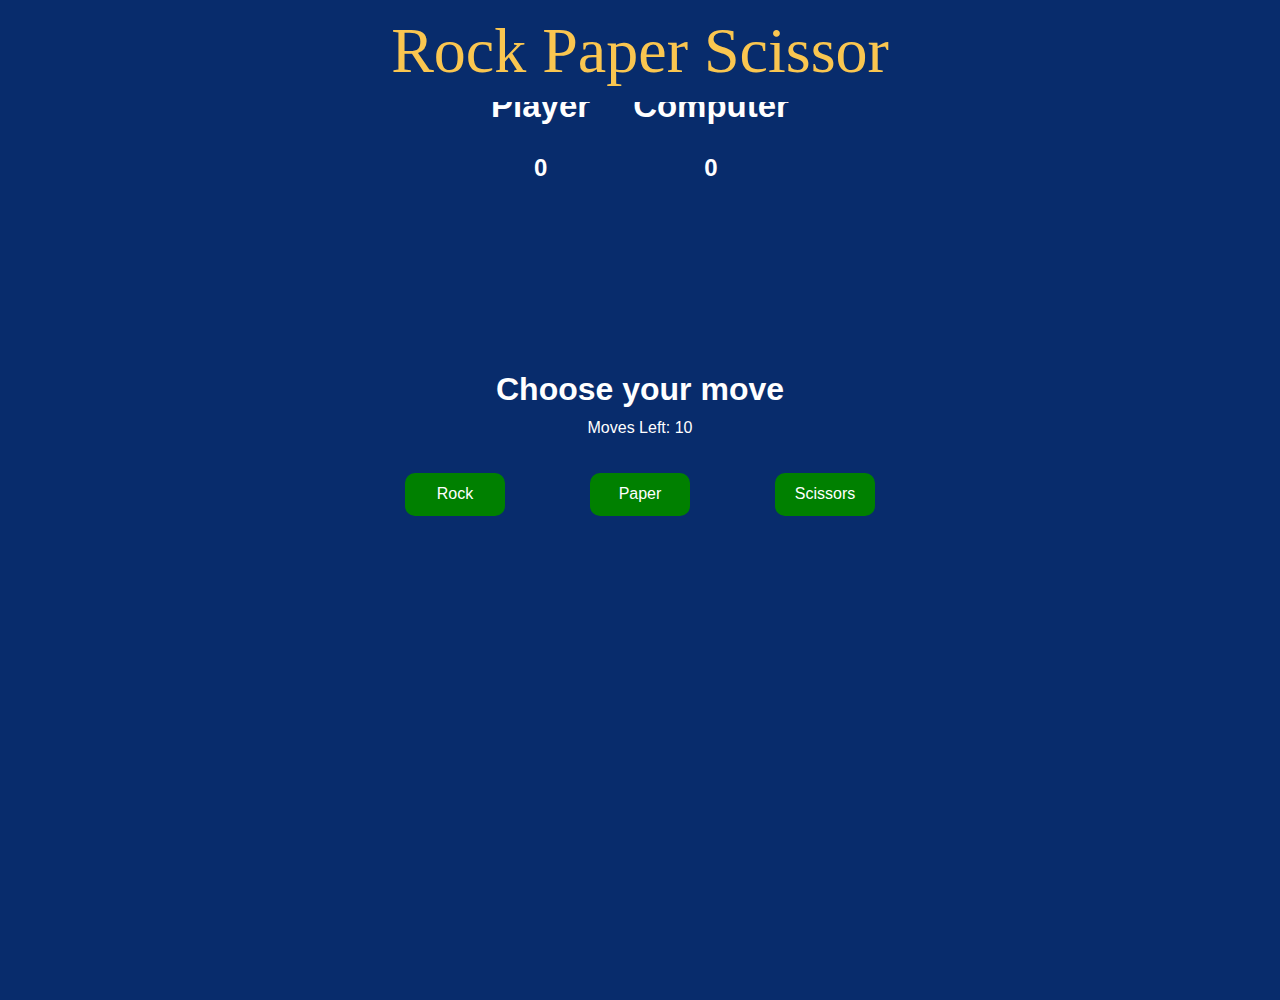
<file: index.html>
<!DOCTYPE html>
<html lang="en">
<head>
    <meta charset="UTF-8">
    <meta http-equiv="X-UA-Compatible" content="IE=edge">
    <meta name="viewport" content="width=device-width, initial-scale=1.0">
    <title>Document</title>
    <link rel="stylesheet" href="./styles.css">
</head>
<body>
    <section class="game">
        <!--Title -->
        <div class="title">Rock Paper Scissor</div>
          
          <!--Display Score of player and computer -->
        <div class="score">  
            <div class="playerScore">
                <h2>Player</h2>
                <p class="p-count count">0</p>
  
            </div>       
            <div class="computerScore">
                <h2>Computer</h2>
                <p class="c-count count">0</p>
  
            </div>
        </div>
        
        <div class="move">Choose your move</div>
          
          <!--Number of moves left before game ends -->
        <div class="movesleft">Moves Left: 10 </div>
          
          <!--Options available to player to play game -->
        <div class="options">
            <button class="rock">Rock</button>
            <button class="paper">Paper</button>
            <button class="scissor">Scissors</button>    
        </div>
          
          <!--Final result of game -->
        <div class="result"></div>
          
          <!--Reload the game -->
        <button class="reload"></button>
  
    </section>
    <script src="./app.js">
        
    </script>
</body>
</html>
</file>
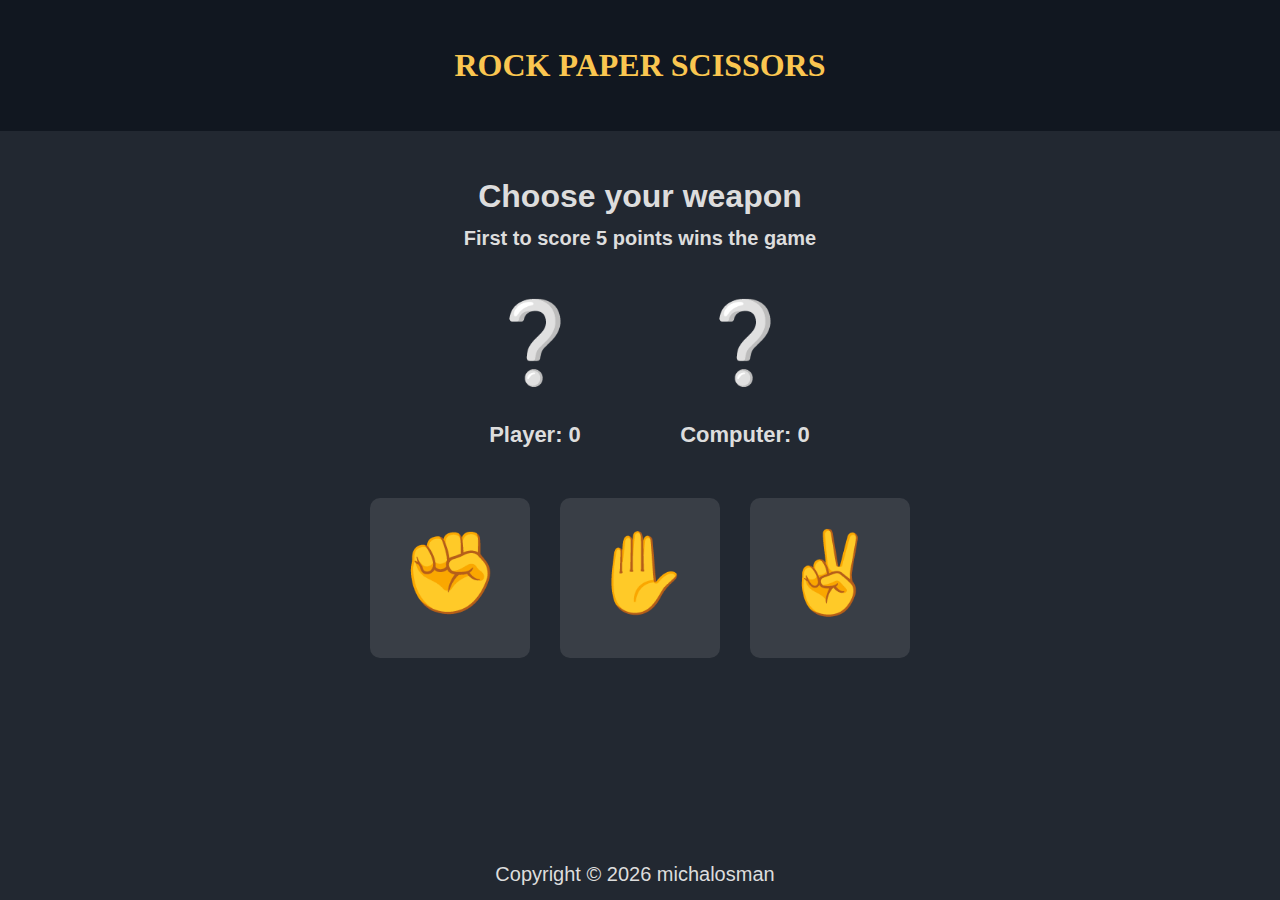
<file: good.html>
<!DOCTYPE html>
<html lang="en">
<head>
    <meta charset="UTF-8">
    <meta http-equiv="X-UA-Compatible" content="IE=edge">
    <meta name="viewport" content="width=device-width, initial-scale=1.0">
    <title>Page</title>
    <link rel="stylesheet" href="./good.css">
</head>
<body>
    <article>
        <header class="header">
            <h1 class="title">ROCK PAPER SCISSORS</h1>
          </header>
          <main class="main">
            <div class="scoreboard">
              <h2 class="score-info" id="scoreInfo">Choose your weapon</h2>
              <h3 class="score-message" id="scoreMessage">
                First to score 5 points wins the game
              </h3>
              <div class="scores-container">
                <div class="score-box">
                  <div class="sign" id="playerSign">❔</div>
                  <p class="score" id="playerScore">Player: 0</p>
                </div>
                <div class="score-box">
                  <div class="sign" id="computerSign">❔</div>
                  <p class="score" id="computerScore">Computer: 0</p>
                </div>
              </div>
            </div>
            <div class="buttons">
              <button class="btn btn-square" id="rockBtn">
                <div class="sign">✊</div>
              </button>
              <button class="btn btn-square" id="paperBtn">
                <div class="sign">✋</div>
              </button>
              <button class="btn btn-square" id="scissorsBtn">
                <div class="sign">✌</div>
              </button>
            </div>
          </main>
          <footer class="footer">
            <p>
              Copyright ©
              <script>
                document.write(new Date().getFullYear())
              </script>
              michalosman
            </p>
            <a href="https://github.com/asohyannick" target="_blank">
              <i class="fab fa-github"></i
            ></a>
          </footer>
          <div class="modal" id="endgameModal">
            <p class="modal-title" id="endgameMsg"></p>
            <button class="btn btn-restart" id="restartBtn">Play again</button>
          </div>
          <div class="overlay" id="overlay"></div>
    </article>
    <script src="./good.js">

    </script>
</body>
</html>
</file>
<file: styles.css>
:root {
    --primary-light: #ddd;
    --primary-dark: #222831;
    --secondary-dark: #393e46;
    --secondary-dark-hover: #4a4f57;
    --secondary-dark-active: #5b5f68;
    --header: #111720;
    --primary-yellow: #fac650;
  }
  
  *,
  *::before,
  *::after {
    box-sizing: border-box;
    padding: 0;
    margin: 0;
  }
  
  html {
    /* footer support */
    position: relative;
    min-height: 100%;
  }
  
  body {
    background-color: var(--primary-dark);
    color: var(--primary-light);
    font-family: 'Roboto', sans-serif;
    line-height: 1.6;
    /* footer support */
    margin-bottom: 100px;
  }
  
  button {
    border: none;
    color: inherit;
    font-family: inherit;
    font-size: inherit;
    cursor: pointer;
    outline: none;
  }
  
  /* HEADER */
  
  .header {
    display: flex;
    justify-content: center;
    padding: 40px 0px;
    background-color: var(--header);
  }
  
  .title {
    font-size: 32px;
    color: var(--primary-yellow);
    font-family: 'Press Start 2P', cursive;
  }
  
  /* MAIN */
  
  .main {
    margin-top: 40px;
    text-align: center;
  }
  
  .scoreboard {
    margin-bottom: 15px;
  }
  
  .score-info {
    font-size: 32px;
  }
  
  .score-message {
    font-size: 20px;
    margin-bottom: 15px;
  }
  
  .scores-container {
    display: flex;
    align-items: center;
    justify-content: space-between;
    max-width: 400px;
    padding: 10px;
    margin: 0 auto;
  }
  
  .score-box {
    width: 170px;
  }
  
  .score {
    margin-top: 10px;
    margin-bottom: 20px;
    font-size: 22px;
    font-weight: bold;
  }
  
  .buttons {
    display: flex;
    align-items: center;
    justify-content: center;
    gap: 30px;
  }
  
  .btn {
    border-radius: 10px;
    background-color: var(--secondary-dark);
  }
  
  .btn-square {
    width: 160px;
    height: 160px;
  }
  
  .btn:hover {
    background-color: var(--secondary-dark-hover);
  }
  
  .btn:active {
    background-color: var(--secondary-dark-active);
  }
  
  .sign {
    font-size: 80px;
    margin-bottom: 10px;
  }
  
  /* FOOTER */
  
  .footer {
    position: absolute;
    bottom: 0;
    left: 0;
    display: flex;
    align-items: center;
    justify-content: center;
    gap: 10px;
    width: 100%;
    padding: 10px;
    color: var(--primary-light);
    font-size: 20px;
  }
  
  .fa-github {
    color: var(--primary-light);
    font-size: 24px;
    transition: transform 0.3s ease-in-out;
  }
  
  .fa-github:hover {
    transform: rotate(360deg) scale(1.2);
  }
  
  /* MODALS */
  
  .modal {
    position: fixed;
    z-index: 1;
    top: 50%;
    left: 50%;
    width: 300px;
    padding: 30px;
    border-radius: 10px;
    background-color: var(--primary-dark);
    text-align: center;
    font-size: 30px;
    user-select: none;
    transform: translate(-50%, -50%) scale(0);
    transition: 200ms ease-in-out;
  }
  
  .modal.active {
    transform: translate(-50%, -50%) scale(1);
  }
  
  .modal-title {
    font-size: 40px;
    font-weight: bold;
  }
  
  .btn-restart {
    padding: 10px 20px;
    margin-top: 25px;
    margin-bottom: 15px;
  }
  
  .overlay {
    display: none;
    position: fixed;
    top: 0;
    left: 0;
    width: 100%;
    height: 100%;
    background-color: black;
    opacity: 0.6;
  }
  
  .overlay.active {
    display: block;
  }
  
  /* MEDIA QUERIES */
  
  @media (max-width: 550px) {
    .title {
      font-size: 18px;
    }
  
    .score-info {
      font-size: 26px;
    }
  
    .buttons {
      gap: 10px;
    }
  
    .btn-square {
      width: 100px;
      height: 100px;
    }
  
    .sign {
      font-size: 50px;
    }
  
    .modal {
      width: 95%;
    }
  }


/* styles.css */
/* universal selector - Applies to whole document */
*{
    padding: 0;
    margin: 0;
    box-sizing: border-box;
    background: #082c6c;
    color: #fff;
}
/* To center everything in game */
.game{
    display: flex;
    flex-direction: column;
    height: 100vh;
    width: 100vw;
    justify-content: center;
    align-items: center;
}
  
/* Title of the game */
.title{
    position: absolute;
    top: 0;
    font-size: 4rem;
    z-index: 2;
}
  
/* Score Board */
.score{
    display: flex;
    width: 30vw;
    justify-content: space-evenly;
    position: absolute;
    top: 70px;
    z-index: 1;
}
  
/* Score  */
.p-count,.c-count{
    text-align: center;
    font-size: 1.5rem;
    margin-top: 1rem;
}
  
/* displaying three buttons in one line */
.options{
    display: flex;
    width: 50vw;
    justify-content: space-evenly;
    margin-top: 2rem;
}
  
/* Styling on all three buttons */
.rock, .paper, .scissor{
    padding: 0.8rem;
    width: 100px;
    border-radius: 10px;
    background: green;
    outline: none;
    border-color: green;
    border: none;
    cursor: pointer;
}
  
.move{
    font-size: 2rem;
    font-weight: bold;
}
  
/* Reload button style */
.reload {
    display: none;
    margin-top: 2rem;
    padding: 1rem;
    background: green;
    outline: none;
    border: none;
    border-radius: 10px;
    cursor: pointer;
}
  
.result{
    margin-top: 20px;
    font-size: 1.2rem;
}
  
/* Responsive Design */
@media screen and (max-width: 612px)
{  
    .title{
        text-align: center;
    }
    .score{
        position: absolute;
        top: 200px;
        width: 100vw;
    }
    .options{
        width: 100vw;
    }
}
</file>
<file: good.css>
:root {
    --primary-light: #ddd;
    --primary-dark: #222831;
    --secondary-dark: #393e46;
    --secondary-dark-hover: #4a4f57;
    --secondary-dark-active: #5b5f68;
    --header: #111720;
    --primary-yellow: #fac650;
  }
  
  *,
  *::before,
  *::after {
    box-sizing: border-box;
    padding: 0;
    margin: 0;
  }
  
  html {
    /* footer support */
    position: relative;
    min-height: 100%;
  }
  
  body {
    background-color: var(--primary-dark);
    color: var(--primary-light);
    font-family: 'Roboto', sans-serif;
    line-height: 1.6;
    /* footer support */
    margin-bottom: 100px;
  }
  
  button {
    border: none;
    color: inherit;
    font-family: inherit;
    font-size: inherit;
    cursor: pointer;
    outline: none;
  }
  
  /* HEADER */
  
  .header {
    display: flex;
    justify-content: center;
    padding: 40px 0px;
    background-color: var(--header);
  }
  
  .title {
    font-size: 32px;
    color: var(--primary-yellow);
    font-family: 'Press Start 2P', cursive;
  }
  
  /* MAIN */
  
  .main {
    margin-top: 40px;
    text-align: center;
  }
  
  .scoreboard {
    margin-bottom: 15px;
  }
  
  .score-info {
    font-size: 32px;
  }
  
  .score-message {
    font-size: 20px;
    margin-bottom: 15px;
  }
  
  .scores-container {
    display: flex;
    align-items: center;
    justify-content: space-between;
    max-width: 400px;
    padding: 10px;
    margin: 0 auto;
  }
  
  .score-box {
    width: 170px;
  }
  
  .score {
    margin-top: 10px;
    margin-bottom: 20px;
    font-size: 22px;
    font-weight: bold;
  }
  
  .buttons {
    display: flex;
    align-items: center;
    justify-content: center;
    gap: 30px;
  }
  
  .btn {
    border-radius: 10px;
    background-color: var(--secondary-dark);
  }
  
  .btn-square {
    width: 160px;
    height: 160px;
  }
  
  .btn:hover {
    background-color: var(--secondary-dark-hover);
  }
  
  .btn:active {
    background-color: var(--secondary-dark-active);
  }
  
  .sign {
    font-size: 80px;
    margin-bottom: 10px;
  }
  
  /* FOOTER */
  
  .footer {
    position: absolute;
    bottom: 0;
    left: 0;
    display: flex;
    align-items: center;
    justify-content: center;
    gap: 10px;
    width: 100%;
    padding: 10px;
    color: var(--primary-light);
    font-size: 20px;
  }
  
  .fa-github {
    color: var(--primary-light);
    font-size: 24px;
    transition: transform 0.3s ease-in-out;
  }
  
  .fa-github:hover {
    transform: rotate(360deg) scale(1.2);
  }
  
  /* MODALS */
  
  .modal {
    position: fixed;
    z-index: 1;
    top: 50%;
    left: 50%;
    width: 300px;
    padding: 30px;
    border-radius: 10px;
    background-color: var(--primary-dark);
    text-align: center;
    font-size: 30px;
    user-select: none;
    transform: translate(-50%, -50%) scale(0);
    transition: 200ms ease-in-out;
  }
  
  .modal.active {
    transform: translate(-50%, -50%) scale(1);
  }
  
  .modal-title {
    font-size: 40px;
    font-weight: bold;
  }
  
  .btn-restart {
    padding: 10px 20px;
    margin-top: 25px;
    margin-bottom: 15px;
  }
  
  .overlay {
    display: none;
    position: fixed;
    top: 0;
    left: 0;
    width: 100%;
    height: 100%;
    background-color: black;
    opacity: 0.6;
  }
  
  .overlay.active {
    display: block;
  }
  
  /* MEDIA QUERIES */
  
  @media (max-width: 550px) {
    .title {
      font-size: 18px;
    }
  
    .score-info {
      font-size: 26px;
    }
  
    .buttons {
      gap: 10px;
    }
  
    .btn-square {
      width: 100px;
      height: 100px;
    }
  
    .sign {
      font-size: 50px;
    }
  
    .modal {
      width: 95%;
    }
  }
</file>
